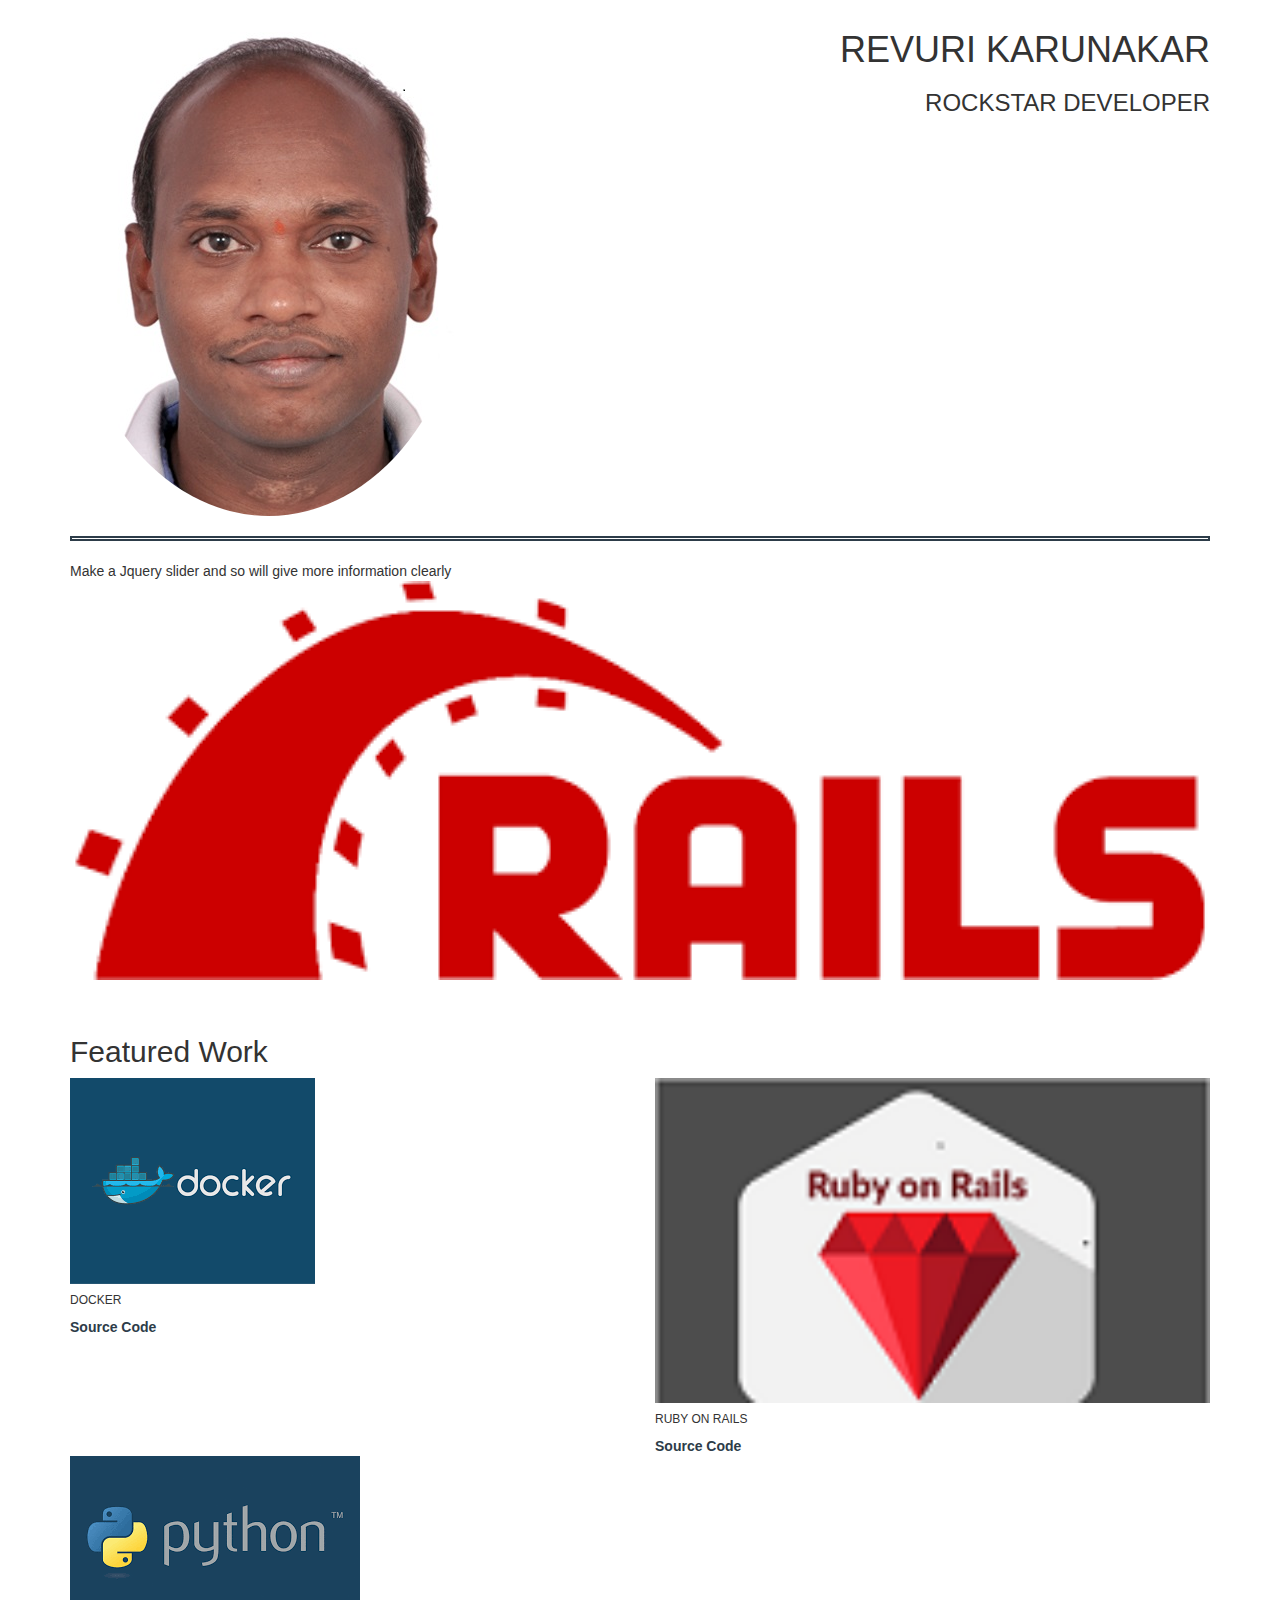
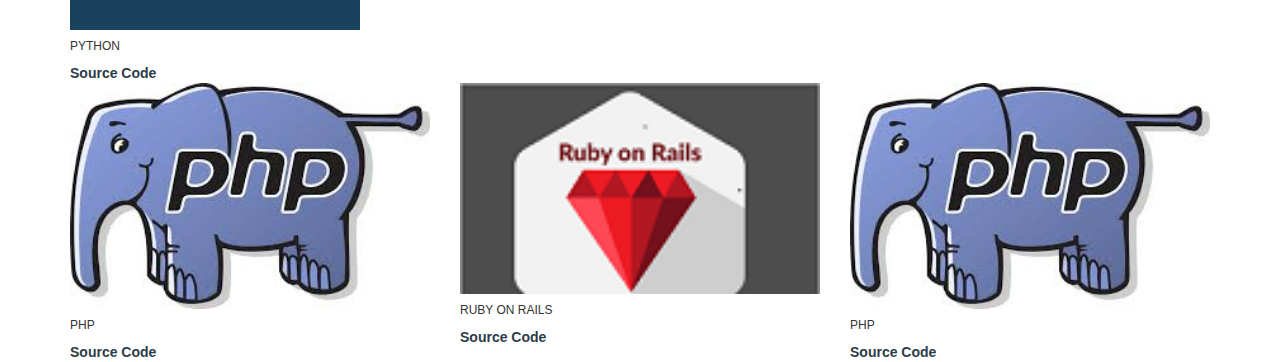
<file: index.html>
<!DOCTYPE html>
<html lang="en">
	<head>
		<title>Revuri Karuna's  Portfolio</title>
		
		<meta charset="utf-8">
		<meta content="width=device-width, initial-scale=1" name="viewport" >
		<meta http-equiv="X-UA-Compatible" content="IE=edge">

		<script src="js/jquery.min.js"></script>
		<script src="js/bootstrap/bootstrap.min.js"></script>

		<link rel="stylesheet" href="css/bootstrap/bootstrap.min.css">
		<link rel="stylesheet" href="css/custom.css">
		
	</head>

	<body>
	
		<div class="container">
			<header class="row">
				<div class="custom_log_width col-md-4 custom_class">
					<img src="img/karuna_logo.jpg"  class="photo-circle img-responsive profile-logo" alt="Profile Logo" />
				</div>
				<div class="custom-col-md-8 text-uppercase text-right col-md-8">
					<h1 class="my-name">Revuri Karunakar</h1>
					<h3 class="my-role">RockStar Developer</h3>
				</div>
			</header>
			
			<!-- *******  HR TAG   ************ -->
			<hr class="custom_hr"> </hr>
			<!-- ******* HR TAG ************ -->
			   
			<!-- ******* TODO ************ -->
				Make a Jquery slider and so will give more information clearly
			<!-- ******* TODO ************ -->

			<div class="row">
				<div class="col-md-12">
					<img src="img/download.png" alt="Ruby on Rails" class="img-responsive topic-img"  />
				</div>
			</div>
		
			<div class="light-blue-text row border-20">
				<div class="col-md-8">
					<h2 class="header-sub boldtext">Featured Work</h2>
				</div>
			</div>
			
		<div class="row">
			<div class="col-md-6">
				<img src="img/docker.png" alt="Docker" class="img-responsive"/>
				<h6 class="text-uppercase">Docker</h6>
				<div><a href="https://github.com/docker" class="bold">Source Code</a></div>
			</div>
			<div class="col-md-6">
				<img src="img/rubyonrails1.png" alt="rubyonrails" class="img-responsive topic-img"/>
				<h6 class="text-uppercase">Ruby on Rails</h6>
				<div><a href="https://github.com/rails/rails" class="bold">Source Code</a></div>
			</div>
			<div class="col-md-6">
				<img src="img/python.png" alt="Python" class="img-responsive"/>
				<h6 class="text-uppercase">Python</h6>
				<div><a href="https://github.com/python" class="bold">Source Code</a></div>
			</div>
		</div>
		
		<div class="row">
			<div class="col-md-4">
				<img src="img/php.jpg" alt="PHP" class="img-responsive topic-img"/>
				<h6 class="text-uppercase">PHP</h6>
				<div><a href="https://github.com/PHP/" class="bold">Source Code</a></div>
			</div>
			<div class="col-md-4">
				<img src="img/rubyonrails1.png" alt="rubyonrails" class="img-responsive topic-img"/>
				<h6 class="text-uppercase">Ruby on Rails</h6>
				<div><a href="https://github.com/rails/rails" class="bold">Source Code</a></div>
			</div>
			<div class="col-md-4">
				<img src="img/php.jpg" alt="PHP" class="img-responsive topic-img"/>
				<h6 class="text-uppercase">PHP</h6>
				<div><a href="https://github.com/PHP/" class="bold">Source Code</a></div>
			</div>
		</div>
	
	</body>

</html>
</file>
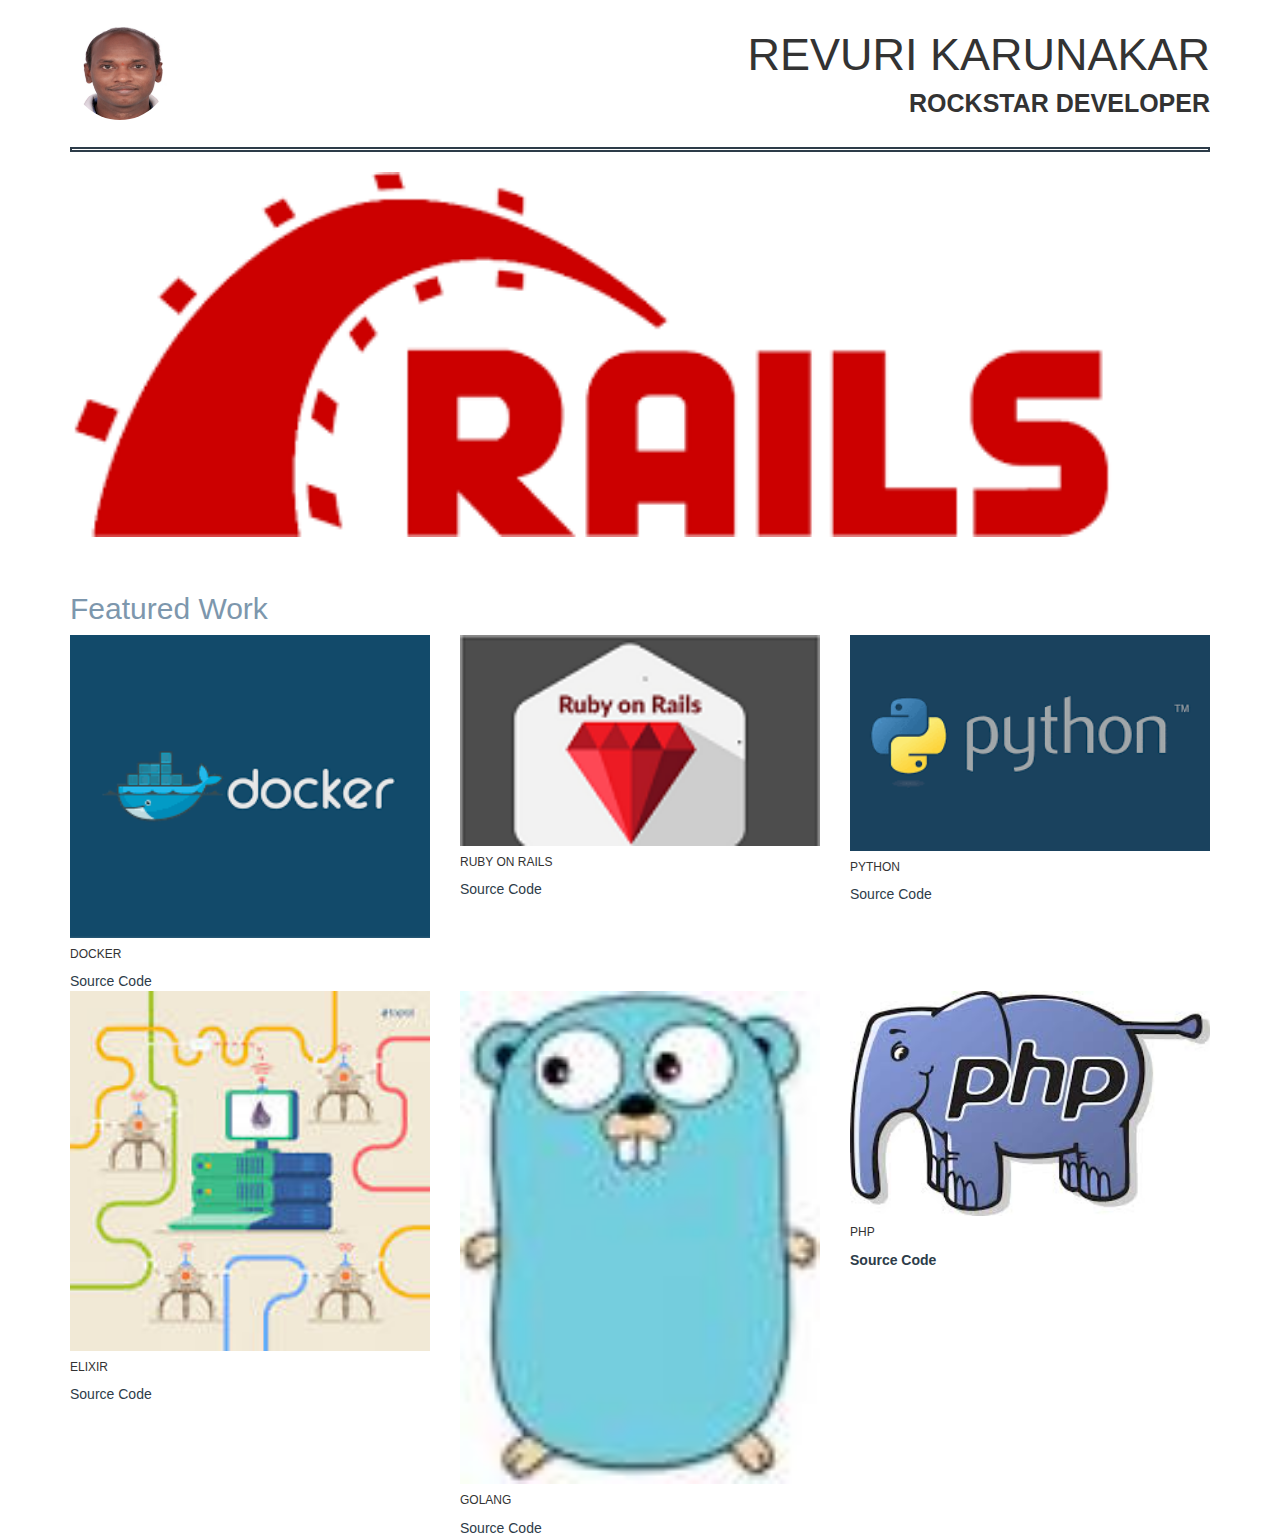
<file: portfolio.html>
<!DOCTYPE html>
<html lang="en">
	<head>
		<title>Revuri Karuna's  Portfolio</title>
		
		<meta charset="utf-8">
		<meta name="viewport" content="width=device-width, initial-scale=1">
		<meta http-equiv="X-UA-Compatible" content="IE=edge">

		<script src="js/jquery.min.js"></script>
		<script src="js/bootstrap/bootstrap.min.js"></script>

		<link rel="stylesheet" href="css/bootstrap/bootstrap.min.css">
		<link rel="stylesheet" href="css/custom.css">
		
	</head>

	<body>
		
		<div class="container">
			<header class="row">
				<div class="custom_log_width col-md-4 custom_class">
					<img src="img/karuna_logo.jpg"  class="photo-circle img-responsive my-logo" alt="Karuna Logo" />
				</div>
				<div class="text-uppercase text-right col-md-8  custom-col-md-8">
					<h1 class="developer-name">Revuri Karunakar</h1>
					<h3 class="developer-role">RockStar Developer</h3>
				</div>
			</header>
			   
			<!-- *******  HR TAG   ************ -->
			<hr class="custom_hr"> </hr>
			<!-- ******* HR TAG ************ -->
			   
			<!-- ******* TODO ************ -->
			<!-- Make a Jquery slider and so will give more information clearly -->
			<!-- ******* TODO ************ -->
			<div class="row">
				<div class="col-md-11">
					<img src="img/download.png" alt="Ruby on Rails" class="img-responsive"  width="100%"/>
				</div>
			</div>
		
			<!-- ******* TODO ************ -->
			<!-- Make bit imporve on the Featured Work  -->
			<!-- ******* TODO ************ -->
			<div class="feature-text-blue row border-20">
				<div class="col-md-8">
					<h2 class="header-subtitle">Featured Work</h2>
				</div>
			</div>
			
			<!-- ******* TODO ************ -->
			<!-- Make the list of all websites and link to them -->
			<!-- ******* TODO ************ -->
			<div class="row">
				<div class="col-md-4">
					<img src="img/docker.png" class="img-responsive topic-img" alt="Docker" />
					<h6 class="text-uppercase">Docker</h6>
					<div><a href="https://github.com/docker" >Source Code</a></div>
				</div>
				<div class="col-md-4" style="min-width=30%">
					<img src="img/rubyonrails1.png" alt="rubyonrails" class="img-responsive topic-img"/>
					<h6 class="text-uppercase">Ruby on Rails</h6>
					<div><a href="https://github.com/rails/rails" >Source Code</a></div>
				</div>
				<div class="col-md-4">
					<img src="img/python.png" class="img-responsive topic-img" alt="PYTHON" />
					<h6 class="text-uppercase">PYTHON</h6>
					<div><a href="https://github.com/PYTHON/" >Source Code</a></div>
				</div>
			</div>
			
			<div class="row">
				<div class="col-md-4">
					<img src="img/elixter.jpg" alt="Elixir" class="img-responsive topic-img"/>
					<h6 class="text-uppercase">Elixir</h6>
					<div><a href="https://github.com/Elixir/" >Source Code</a></div>
				</div>
				<div class="col-md-4">
					<img src="img/golang.jpg" alt="GOLANG" class="img-responsive topic-img"/>
					<h6 class="text-uppercase">GOLANG</h6>
					<div><a href="https://github.com/golang/" >Source Code</a></div>
				</div>
				<div class="col-md-4">
					<img src="img/php.jpg" alt="PHP" class="img-responsive topic-img"/>
					<h6 class="text-uppercase">PHP</h6>
					<div><a href="https://github.com/PHP/" class="bold">Source Code</a></div>
				</div>
			</div>
	</body>

</html>
</file>
<file: css/custom.css>
/* ===============================
   GLOBAL for CSS
================================== */
.custom_hr {
	border: 2px solid #2d3c49;
	height: 1px;
	background-repeat: repeat-x;
}
a {
	color: #2d3c49;
}

.col-md-4 {
	float:left;
}

.col-md-8 {
	margin: 10px 0 0 0;
}

.custom-col-md-8 {
	float:right;
}
.photo-circle {
	border-radius: 50%;
}

.border-20 {
	border: 20px;
	margin-bottom: 0px;
	margin-top: 25px;
	font-size: 30px;
}

.border-10 {
	border: 10px;
	margin-bottom: 0px;
	margin-top: 25px;
	font-size: 30px;
}

.feature-text-blue {
	color: #7d97ad;
}

.developer-name {
	font-size: 60px;
}

.developer-role {
	font-weight: bold;
	margin: 10px 0;
}

.my-logo {
	margin-top: 20px;
}

.header-subtitle {	
	font-size: 30px;
}

.bold {
	font-weight: bold;
}

.topic-img {
	width: 100%;
}

.my-logo {
	width:100px;
	height:100px;
}

/* ==================================
	media for 300 px
===================================== */
@media (min-width: 300px) {

	.developer-name {
		font-size:20px
	}
	
	.developer-role {
		font-size: 10px
	}
	.col-md-8 {
       max-width: 50.666667%;
	}
	.custom_log_width {
       width: 45%;
	}
}

/* ==================================
	media for 360 px
===================================== */
@media (min-width: 360px) {

	.developer-name {
		font-size:30px
	}
	
	.developer-role {
		font-size: 15px
	}
	.col-md-8 {
       max-width: 50.666667%;
	}
	.custom_log_width {
       width: 45%;
	}
}


/* ==================================
	media for 650 px
===================================== */
@media (min-width: 650px) {
	
	.developer-name {
		font-size:40px;
	}
	
	.developer-role {
		font-size: 20px;
	}
	
	.col-md-8 {
       max-width: 50.666667%;
	}
	
	.custom_log_width {
       width: 45%;
	}
}


/* ==================================
	media for 770 px
===================================== */
@media (min-width: 770px) {
	
	.developer-name {
		font-size:45px;
	}
	
	.developer-role {
		font-size: 20px;
	}
}

/* ==================================
	media for 926px
===================================== */
@media (min-width: 926px) {
	
	.developer-name {
		font-size:45px;
	}
	
	.developer-role {
		font-size: 25px;
	}
}

/* ==================================
	media for 930 px
===================================== */
@media (min-width: 930px) {
	
	.developer-name {
		font-size:45px;
	}
	
	.developer-role {
		font-size: 25px;
	}
}
</file>
